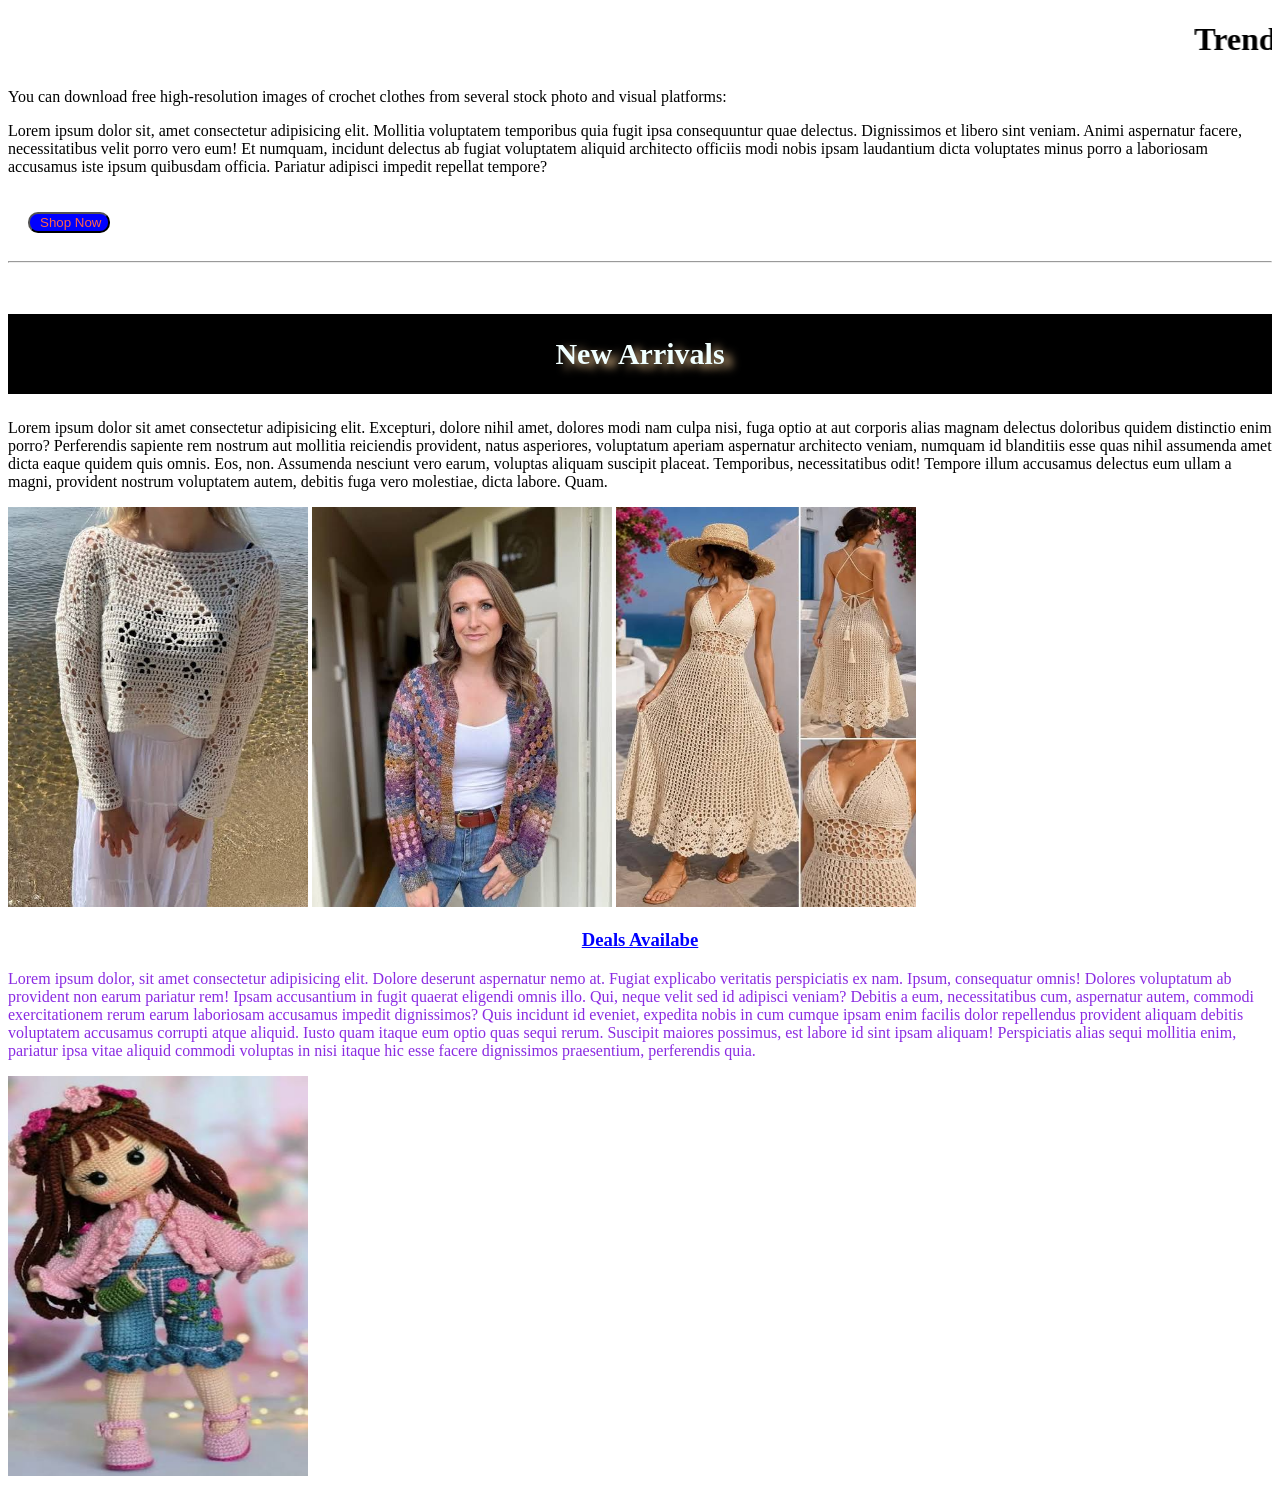
<file: index.html>
<!DOCTYPE html>
<html lang="en">
<head>
    <meta charset="UTF-8">
    <meta name="viewport" content="width=device-width, initial-scale=1.0">
    <title>Homepage - Spendora</title>

    <link rel="stylesheet" href="css/style.css">
</head>
<body>
    
<h1>  <marquee behavior="" direction="">Trending Styles, Better Prices!</marquee>  </h1>

<p>You can download free high-resolution images of crochet clothes from several stock photo and visual platforms:</p>

<p>Lorem ipsum dolor sit, amet consectetur adipisicing elit. Mollitia voluptatem temporibus quia fugit ipsa consequuntur quae delectus. Dignissimos et libero sint veniam. Animi aspernatur facere, necessitatibus velit porro vero eum!
Et numquam, incidunt delectus ab fugiat voluptatem aliquid architecto officiis modi nobis ipsam laudantium dicta voluptates minus porro a laboriosam accusamus iste ipsum quibusdam officia. Pariatur adipisci impedit repellat tempore?</p>

<button>Shop Now</button>

<hr>

<br>


<h2> <b>New Arrivals</b></h2>

<p>Lorem ipsum dolor sit amet consectetur adipisicing elit. Excepturi, dolore nihil amet, dolores modi nam culpa nisi, fuga optio at aut corporis alias magnam delectus doloribus quidem distinctio enim porro?
Perferendis sapiente rem nostrum aut mollitia reiciendis provident, natus asperiores, voluptatum aperiam aspernatur architecto veniam, numquam id blanditiis esse quas nihil assumenda amet dicta eaque quidem quis omnis. Eos, non.
Assumenda nesciunt vero earum, voluptas aliquam suscipit placeat. Temporibus, necessitatibus odit! Tempore illum accusamus delectus eum ullam a magni, provident nostrum voluptatem autem, debitis fuga vero molestiae, dicta labore. Quam.</P>

<img src="assets/piece1.png" alt="piece 1">

<img src="assets/piece2.png" alt="piece 2">

<img src="assets/piece3.png" alt="piece3">

<h3 style="color: blue; text-align: center;"> <u>Deals Availabe</u></h3>

<p style="color: blueviolet;">Lorem ipsum dolor, sit amet consectetur adipisicing elit. Dolore deserunt aspernatur nemo at. Fugiat explicabo veritatis perspiciatis ex nam. Ipsum, consequatur omnis! Dolores voluptatum ab provident non earum pariatur rem!
Ipsam accusantium in fugit quaerat eligendi omnis illo. Qui, neque velit sed id adipisci veniam? Debitis a eum, necessitatibus cum, aspernatur autem, commodi exercitationem rerum earum laboriosam accusamus impedit dignissimos?
Quis incidunt id eveniet, expedita nobis in cum cumque ipsam enim facilis dolor repellendus provident aliquam debitis voluptatem accusamus corrupti atque aliquid. Iusto quam itaque eum optio quas sequi rerum.
Suscipit maiores possimus, est labore id sint ipsam aliquam! Perspiciatis alias sequi mollitia enim, pariatur ipsa vitae aliquid commodi voluptas in nisi itaque hic esse facere dignissimos praesentium, perferendis quia.</p>



<img src="assets/piece4.png" alt="piece4">





   
 



</body>
</html>
</file>
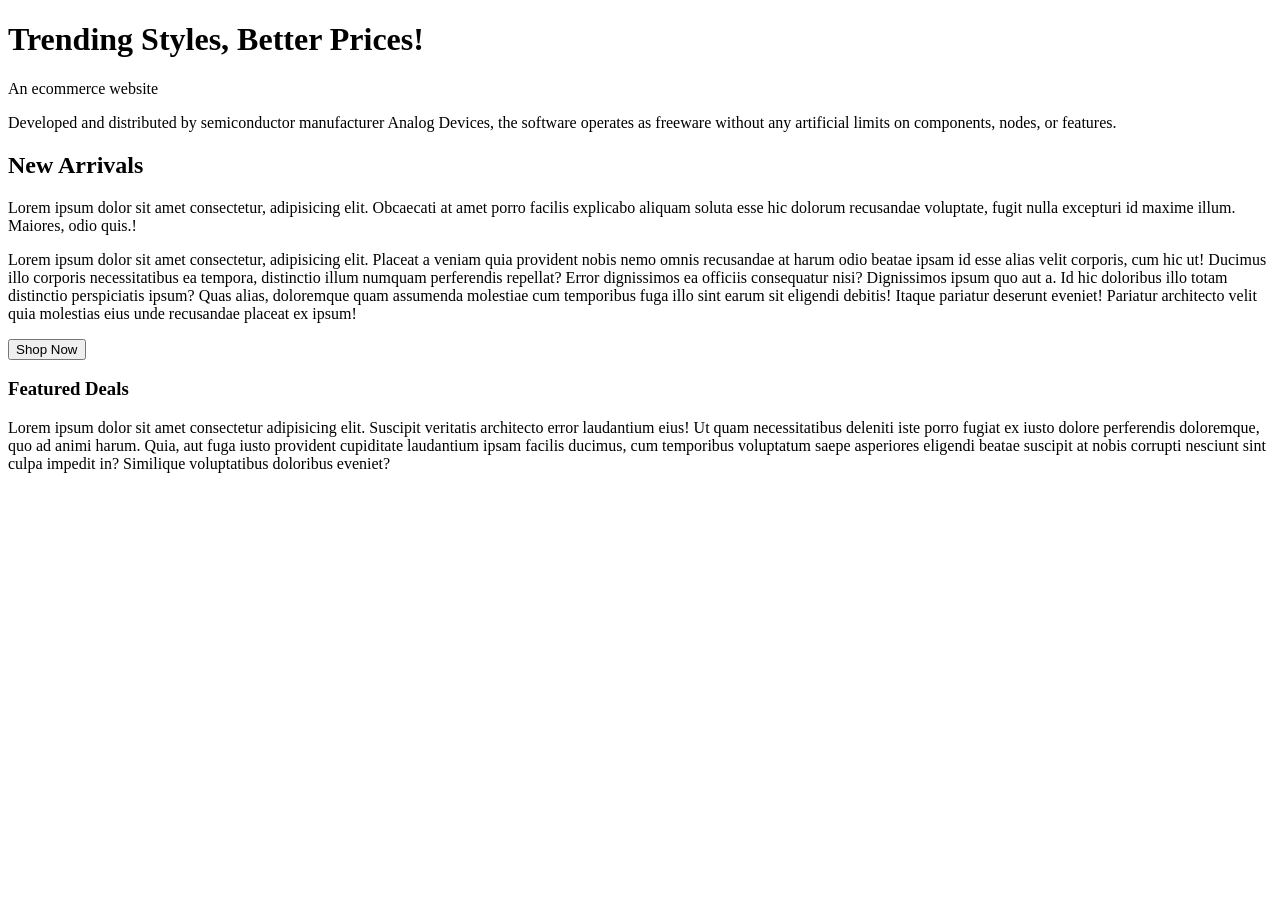
<file: contact.html>
<!DOCTYPE html>
<html lang="en">
<head>
    <meta charset="UTF-8">
    <meta name="viewport" content="width=device-width, initial-scale=1.0">
    <title>Document</title>
</head>
<body>


    <h1>Trending Styles, Better Prices!</h1>  
    <p>An ecommerce website</p>      
     
    <p>Developed and distributed by semiconductor manufacturer Analog Devices, the software operates as freeware without any artificial limits on components, nodes, or features.</p>

    <h2>New Arrivals</h2>

    <p>Lorem ipsum dolor sit amet consectetur, adipisicing elit. Obcaecati at amet porro facilis explicabo aliquam soluta esse hic dolorum recusandae voluptate, fugit nulla excepturi id maxime illum. Maiores, odio quis.!</p>

    <p>Lorem ipsum dolor sit amet consectetur, adipisicing elit. Placeat a veniam quia provident nobis nemo omnis recusandae at harum odio beatae ipsam id esse alias velit corporis, cum hic ut!
    Ducimus illo corporis necessitatibus ea tempora, distinctio illum numquam perferendis repellat? Error dignissimos ea officiis consequatur nisi? Dignissimos ipsum quo aut a. Id hic doloribus illo totam distinctio perspiciatis ipsum?
    Quas alias, doloremque quam assumenda molestiae cum temporibus fuga illo sint earum sit eligendi debitis! Itaque pariatur deserunt eveniet! Pariatur architecto velit quia molestias eius unde recusandae placeat ex ipsum!</p>

    <button>Shop Now</button>

    <h3>Featured Deals</h3>

    <p>Lorem ipsum dolor sit amet consectetur adipisicing elit. Suscipit veritatis architecto error laudantium eius! Ut quam necessitatibus deleniti iste porro fugiat ex iusto dolore perferendis doloremque, quo ad animi harum.
    Quia, aut fuga iusto provident cupiditate laudantium ipsam facilis ducimus, cum temporibus voluptatum saepe asperiores eligendi beatae suscipit at nobis corrupti nesciunt sint culpa impedit in? Similique voluptatibus doloribus eveniet?</p>

    





</body>


</html>
</file>
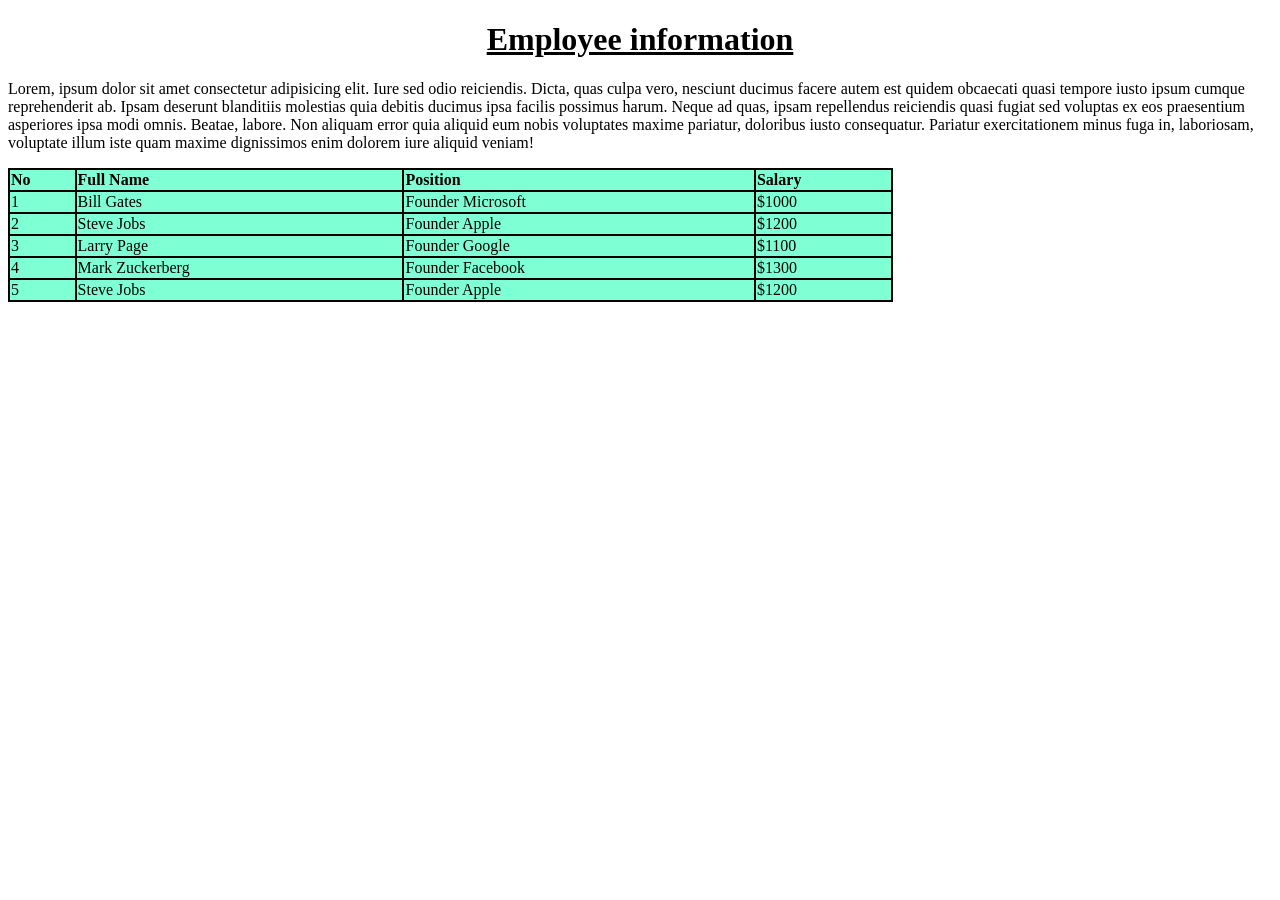
<file: employee.html>
<!DOCTYPE html>
<html lang="en">
<head>
    <meta charset="UTF-8">
    <meta name="viewport" content="width=device-width, initial-scale=1.0">
    <title>Employee Page - Spendora</title>
    
     <style>

       h1{
        
        text-align: center;
        text-decoration: underline;

       }

       table{
        border-collapse: collapse;
       width: 70%;
        background-color: aquamarine;
       }

    table th, td {

        border: 2px solid black ;
        paddding 8px;
        text-align: left;
    }
     </style>

</head>
<body>

    <h1>Employee information</h1>


    <p>Lorem, ipsum dolor sit amet consectetur adipisicing elit. Iure sed odio reiciendis. Dicta, quas culpa vero, nesciunt ducimus facere autem est quidem obcaecati quasi tempore iusto ipsum cumque reprehenderit ab.
    Ipsam deserunt blanditiis molestias quia debitis ducimus ipsa facilis possimus harum. Neque ad quas, ipsam repellendus reiciendis quasi fugiat sed voluptas ex eos praesentium asperiores ipsa modi omnis. Beatae, labore.
    Non aliquam error quia aliquid eum nobis voluptates maxime pariatur, doloribus iusto consequatur. Pariatur exercitationem minus fuga in, laboriosam, voluptate illum iste quam maxime dignissimos enim dolorem iure aliquid veniam!</p>

    <table>
        <tr>
            <th>No</th>
            <th>Full Name</th>
            <th>Position</th>
            <th>Salary</th>
        </tr>


        <tr>
            <td>1</td>
            <td>Bill Gates</td>
            <td>Founder Microsoft</td>
            <td>$1000</td>

        
        </tr>


        <tr>

            <td>2</td>
            <td>Steve Jobs</td>
            <td>Founder Apple</td>
            <td>$1200</td>

        </tr>


        <tr>

            <td>3</td>
            <td>Larry Page</td>
            <td>Founder Google</td>
            <td>$1100</td>
            
        </tr>

        <tr>

            <td>4</td>
            <td>Mark Zuckerberg</td>
            <td>Founder Facebook</td>
            <td>$1300</td>

        </tr>


        <tr>

            <td>5</td>
            <td>Steve Jobs</td>
            <td>Founder Apple</td>
            <td>$1200</td>

        </tr>




    </table>
    
</body>
</html>
</file>
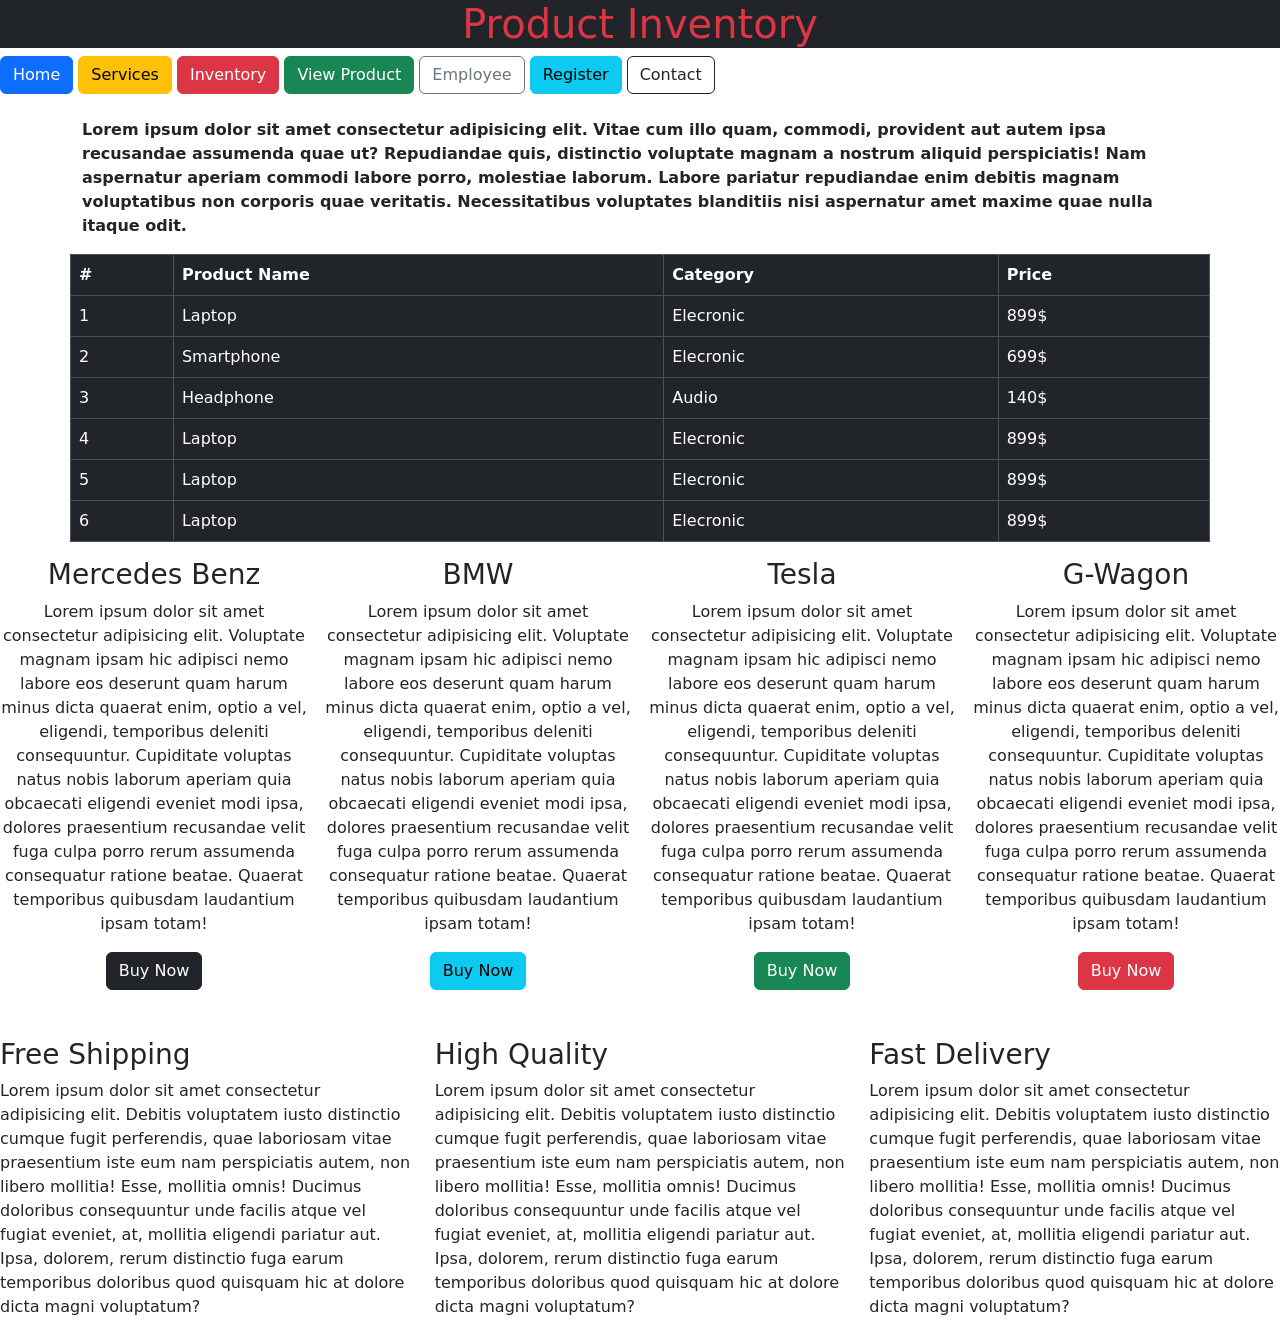
<file: inventory.html>
<!DOCTYPE html>
<html lang="en">
<head>
    <meta charset="UTF-8">
    <meta name="viewport" content="width=device-width, initial-scale=1.0">
    <title>Inventory Page</title>
    <link rel="stylesheet" href="bootstrap/css/bootstrap.min.css">
    <script src="bootstrap/js/bootstrap.min.js"></script>

</head>
<body>

    <h1 class="text-danger bg-dark text-center mb-2">Product Inventory</h1>
    

    <button class="btn btn-primary">Home</button>

    <button class="btn btn-warning">Services</button>

    <button class="btn btn-danger">Inventory</button>

    <button class="btn btn-success">View Product</button>

    <button class="btn btn-outline-secondary">Employee</button>

    <button class="btn btn-info">Register</button>

    <button class="btn btn-outline-dark">Contact</button>

    <p class="fw-bold container mt-4">Lorem ipsum dolor sit amet consectetur adipisicing elit. Vitae cum illo quam, commodi, provident aut autem ipsa recusandae assumenda quae ut? Repudiandae quis, distinctio voluptate magnam a nostrum aliquid perspiciatis!
    Nam aspernatur aperiam commodi labore porro, molestiae laborum. Labore pariatur repudiandae enim debitis magnam voluptatibus non corporis quae veritatis. Necessitatibus voluptates blanditiis nisi aspernatur amet maxime quae nulla itaque odit.</p>

    <table class="table table-bordered table-hover table-dark container mb-3">
        <tr>
            <th>#</th>
            <th>Product Name</th>
            <th>Category</th>
            <th>Price</th>
        </tr>

        <tr>
            <td>1</td>
            <td>Laptop</td>
            <td>Elecronic</td>
            <td>899$</td>
        </tr>

        
        <tr>
            <td>2</td>
            <td>Smartphone</td>
            <td>Elecronic</td>
            <td>699$</td>
        </tr>

        
        <tr>
            <td>3</td>
            <td>Headphone</td>
            <td>Audio</td>
            <td>140$</td>
        </tr>

        
        <tr>
            <td>4</td>
            <td>Laptop</td>
            <td>Elecronic</td>
            <td>899$</td>
        </tr>

        
        <tr>
            <td>5</td>
            <td>Laptop</td>
            <td>Elecronic</td>
            <td>899$</td>
        </tr>

        
        <tr>
            <td>6</td>
            <td>Laptop</td>
            <td>Elecronic</td>
            <td>899$</td>
        </tr>



         
    </table>

    <div class=" d-flex gap-3">

        <div class="text-center">
            <h3>Mercedes Benz</h3>
            <p>Lorem ipsum dolor sit amet consectetur adipisicing elit. Voluptate magnam ipsam hic adipisci nemo labore eos deserunt quam harum minus dicta quaerat enim, optio a vel, eligendi, temporibus deleniti consequuntur.
            Cupiditate voluptas natus nobis laborum aperiam quia obcaecati eligendi eveniet modi ipsa, dolores praesentium recusandae velit fuga culpa porro rerum assumenda consequatur ratione beatae. Quaerat temporibus quibusdam laudantium ipsam totam!</p>
            <button class="btn btn-dark">Buy Now</button>
        </div>

         <div class="text-center">
            <h3>BMW</h3>
            <p>Lorem ipsum dolor sit amet consectetur adipisicing elit. Voluptate magnam ipsam hic adipisci nemo labore eos deserunt quam harum minus dicta quaerat enim, optio a vel, eligendi, temporibus deleniti consequuntur.
            Cupiditate voluptas natus nobis laborum aperiam quia obcaecati eligendi eveniet modi ipsa, dolores praesentium recusandae velit fuga culpa porro rerum assumenda consequatur ratione beatae. Quaerat temporibus quibusdam laudantium ipsam totam!</p>
            <button class="btn btn-info">Buy Now</button>
        </div>

         <div class="text-center">
            <h3>Tesla</h3>
            <p>Lorem ipsum dolor sit amet consectetur adipisicing elit. Voluptate magnam ipsam hic adipisci nemo labore eos deserunt quam harum minus dicta quaerat enim, optio a vel, eligendi, temporibus deleniti consequuntur.
            Cupiditate voluptas natus nobis laborum aperiam quia obcaecati eligendi eveniet modi ipsa, dolores praesentium recusandae velit fuga culpa porro rerum assumenda consequatur ratione beatae. Quaerat temporibus quibusdam laudantium ipsam totam!</p>
            <button class="btn btn-success">Buy Now</button>
        </div>

        <div class="text-center">
            <h3>G-Wagon</h3>
            <p>Lorem ipsum dolor sit amet consectetur adipisicing elit. Voluptate magnam ipsam hic adipisci nemo labore eos deserunt quam harum minus dicta quaerat enim, optio a vel, eligendi, temporibus deleniti consequuntur.
            Cupiditate voluptas natus nobis laborum aperiam quia obcaecati eligendi eveniet modi ipsa, dolores praesentium recusandae velit fuga culpa porro rerum assumenda consequatur ratione beatae. Quaerat temporibus quibusdam laudantium ipsam totam!</p>
            <button class="btn btn-danger">Buy Now</button>
        </div>

    </div>
    <br><br>

    <!--Bootstrap Grid System-->

    <div class="row">

        <div class="col">
            <h3>Free Shipping</h3>
            <p>Lorem ipsum dolor sit amet consectetur adipisicing elit. Debitis voluptatem iusto distinctio cumque fugit perferendis, quae laboriosam vitae praesentium iste eum nam perspiciatis autem, non libero mollitia! Esse, mollitia omnis!
            Ducimus doloribus consequuntur unde facilis atque vel fugiat eveniet, at, mollitia eligendi pariatur aut. Ipsa, dolorem, rerum distinctio fuga earum temporibus doloribus quod quisquam hic at dolore dicta magni voluptatum?</p>
        </div>

        <div class="col">
            <h3>High Quality</h3>
            <p>Lorem ipsum dolor sit amet consectetur adipisicing elit. Debitis voluptatem iusto distinctio cumque fugit perferendis, quae laboriosam vitae praesentium iste eum nam perspiciatis autem, non libero mollitia! Esse, mollitia omnis!
            Ducimus doloribus consequuntur unde facilis atque vel fugiat eveniet, at, mollitia eligendi pariatur aut. Ipsa, dolorem, rerum distinctio fuga earum temporibus doloribus quod quisquam hic at dolore dicta magni voluptatum?</p>
        </div>

        <div class="col">
            <h3>Fast Delivery</h3>
            <p>Lorem ipsum dolor sit amet consectetur adipisicing elit. Debitis voluptatem iusto distinctio cumque fugit perferendis, quae laboriosam vitae praesentium iste eum nam perspiciatis autem, non libero mollitia! Esse, mollitia omnis!
            Ducimus doloribus consequuntur unde facilis atque vel fugiat eveniet, at, mollitia eligendi pariatur aut. Ipsa, dolorem, rerum distinctio fuga earum temporibus doloribus quod quisquam hic at dolore dicta magni voluptatum?</p>
        </div>



    </div>
    


    
</body>
</html>
</file>
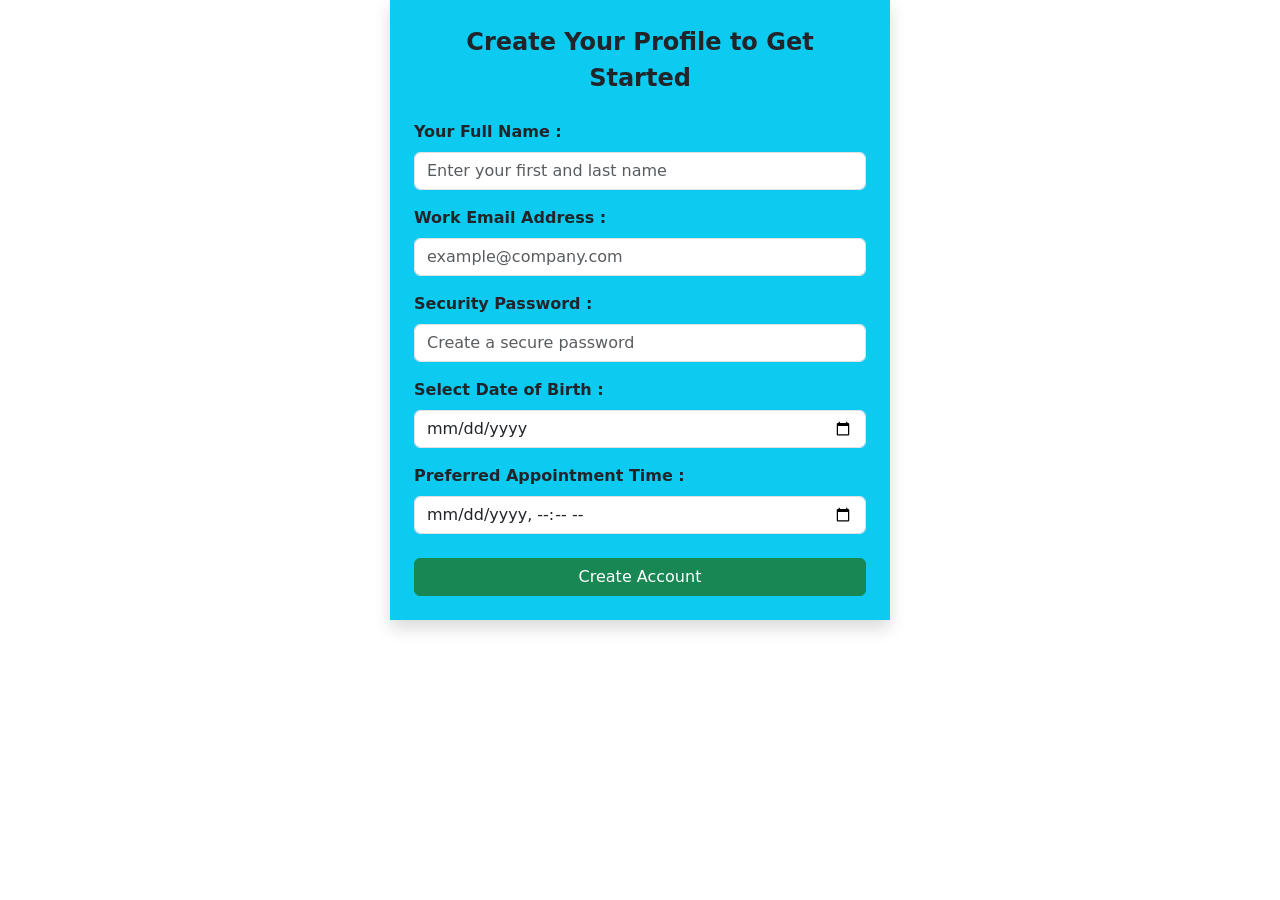
<file: login.html>
<!DOCTYPE html>
<html lang="en">
<head>
    <meta charset="UTF-8">
    <meta name="viewport" content="width=device-width, initial-scale=1.0">
    <title>Login Paget</title>

    <link rel="stylesheet" href="bootstrap/css/bootstrap.min.css">
    <link rel="stylesheet" href="bootstrap/js/bootstrap.min.js">
</head>
<body>

    <form action="" class="bg-info p-4 shadow mx-auto" style="max-width: 500px;">
        
       
        <legend class="fw-bold mb-4 text-dark text-center">Create Your Profile to Get Started</legend>

       
        <label for="fullname" class="form-label fw-semibold">Your Full Name :</label>
        <input type="text" placeholder="Enter your first and last name" id="fullname" class="form-control mb-3" required>

        <label for="email" class="form-label fw-semibold">Work Email Address :</label>
        <input type="email" placeholder="example@company.com" id="email" class="form-control mb-3" required>

        <label for="pwd" class="form-label fw-semibold">Security Password :</label>
        <input type="password" placeholder="Create a secure password" id="pwd" class="form-control mb-3" required>

        <label for="yob" class="form-label fw-semibold">Select Date of Birth :</label>
        <input type="date" id="yob" class="form-control mb-3" required>

        <label for="dt" class="form-label fw-semibold">Preferred Appointment Time :</label>
        <input type="datetime-local" id="dt" class="form-control mb-4" required>

       
        <button type="submit" class="btn btn-success w-100">Create Account</button>
        
    </form>


</body>
</html>
</file>
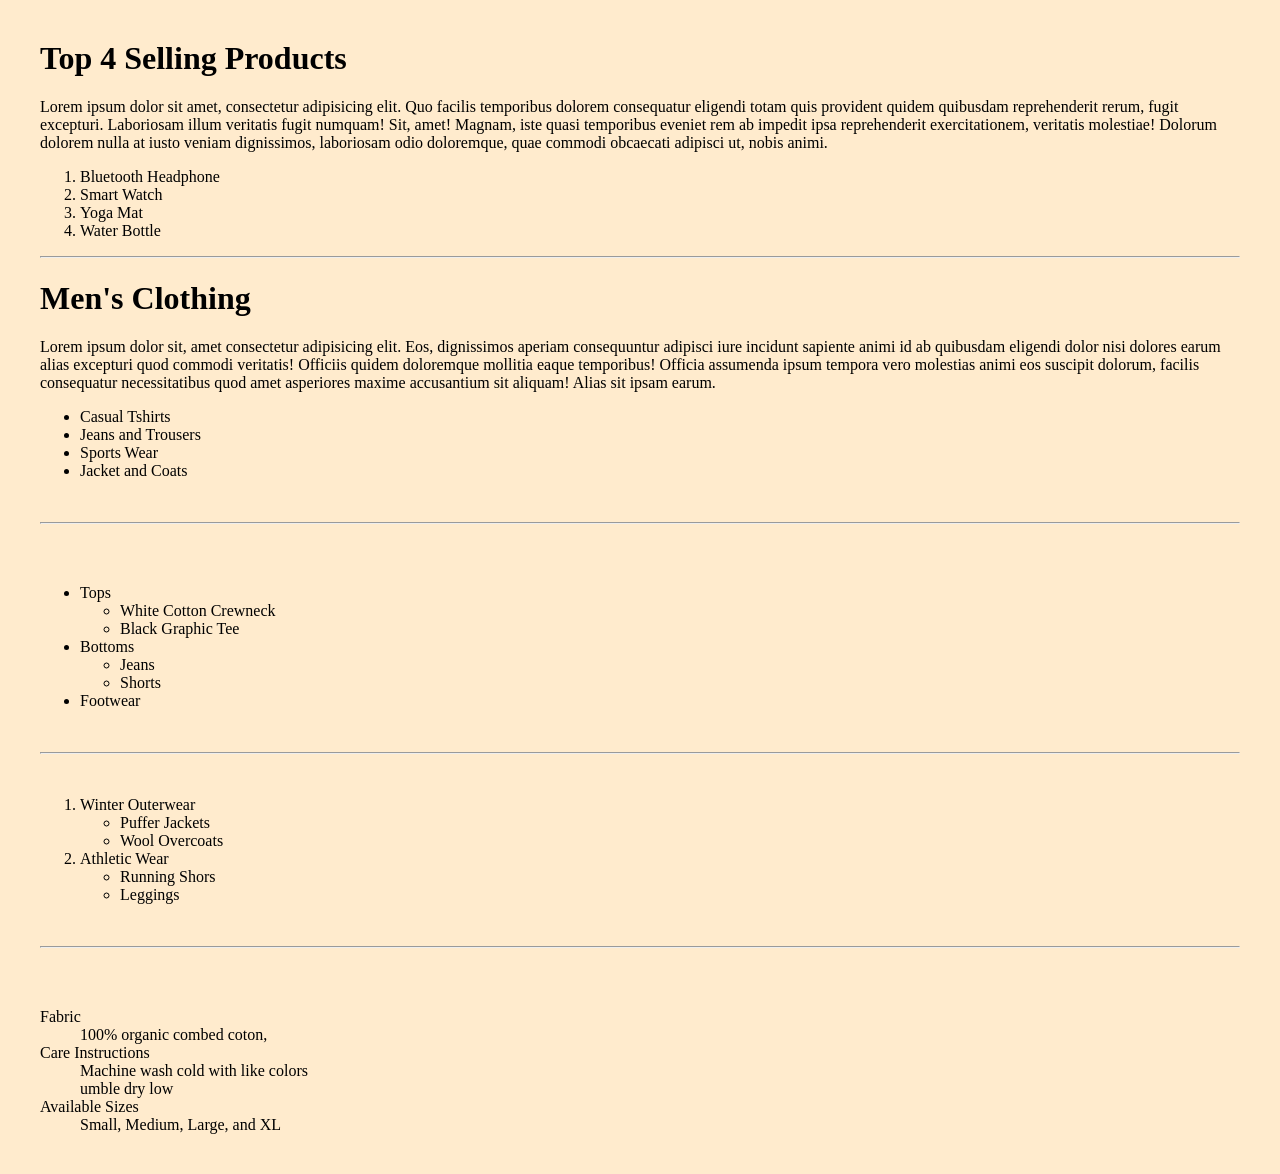
<file: products.html>
<!DOCTYPE html>
<html lang="en">
<head>
    <meta charset="UTF-8">
    <meta name="viewport" content="width=device-width, initial-scale=1.0">
    <title>Products Page - Spendora</title>

    <style>
        body{
            background-color:blanchedalmond;
            margin: 40px;
            
        }
    </style>



</head>
<body>

   <!--Ordered List-->

   <h1>Top 4 Selling Products</h1>
   <p>Lorem ipsum dolor sit amet, consectetur adipisicing elit. Quo facilis temporibus dolorem consequatur eligendi totam quis provident quidem quibusdam reprehenderit rerum, fugit excepturi. Laboriosam illum veritatis fugit numquam! Sit, amet!
   Magnam, iste quasi temporibus eveniet rem ab impedit ipsa reprehenderit exercitationem, veritatis molestiae! Dolorum dolorem nulla at iusto veniam dignissimos, laboriosam odio doloremque, quae commodi obcaecati adipisci ut, nobis animi.</p>

   <ol>
    <li> Bluetooth Headphone</li>
    <li>Smart Watch</li>
    <li>Yoga Mat</li>
    <li>Water Bottle</li>

   </ol>

   <hr>

   <!--Unordered List-->

   <h1>Men's Clothing</h1>

   <p>Lorem ipsum dolor sit, amet consectetur adipisicing elit. Eos, dignissimos aperiam consequuntur adipisci iure incidunt sapiente animi id ab quibusdam eligendi dolor nisi dolores earum alias excepturi quod commodi veritatis!
   Officiis quidem doloremque mollitia eaque temporibus! Officia assumenda ipsum tempora vero molestias animi eos suscipit dolorum, facilis consequatur necessitatibus quod amet asperiores maxime accusantium sit aliquam! Alias sit ipsam earum.</p>

   <ul>

    <li>Casual Tshirts</li>
    <li>Jeans and Trousers</li>
    <li>Sports Wear</li>
    <li>Jacket and Coats</li>

   </ul>
   <br><hr>
   <br><br>


   <!--Nested List-->     
   
   <ul>
    <li>Tops
        <ul>
            <li>White Cotton Crewneck</li>
            <li>Black Graphic Tee</li>
        </ul>
        <li>Bottoms
            <ul>
                <li>Jeans</li>
                <li>Shorts</li>
            </ul>
        </li>
        <li>Footwear</li>
    </li>
   </ul>

<br><hr><br>

<ol>
    <li>Winter Outerwear
        <ul>
            <li>Puffer Jackets</li>
            <li>Wool Overcoats</li>
        </ul>
    </li>
    <li>Athletic Wear
        <ul>
            <li>Running Shors</li>
            <li>Leggings</li>
        </ul>
    </li>
</ol>
<br><hr>
<br><br>

<!--Description List-->
<dl>
    <dt>Fabric</dt>
    <dd>100% organic combed coton,</dd>

    <dt>Care Instructions</dt>
    <dd>Machine wash cold with like colors</dd>
    <dd>umble dry low</dd>

    <dt>Available Sizes</dt>
    <dd>Small, Medium, Large, and XL</dd>
</dl>


    
</body>
</html>
</file>
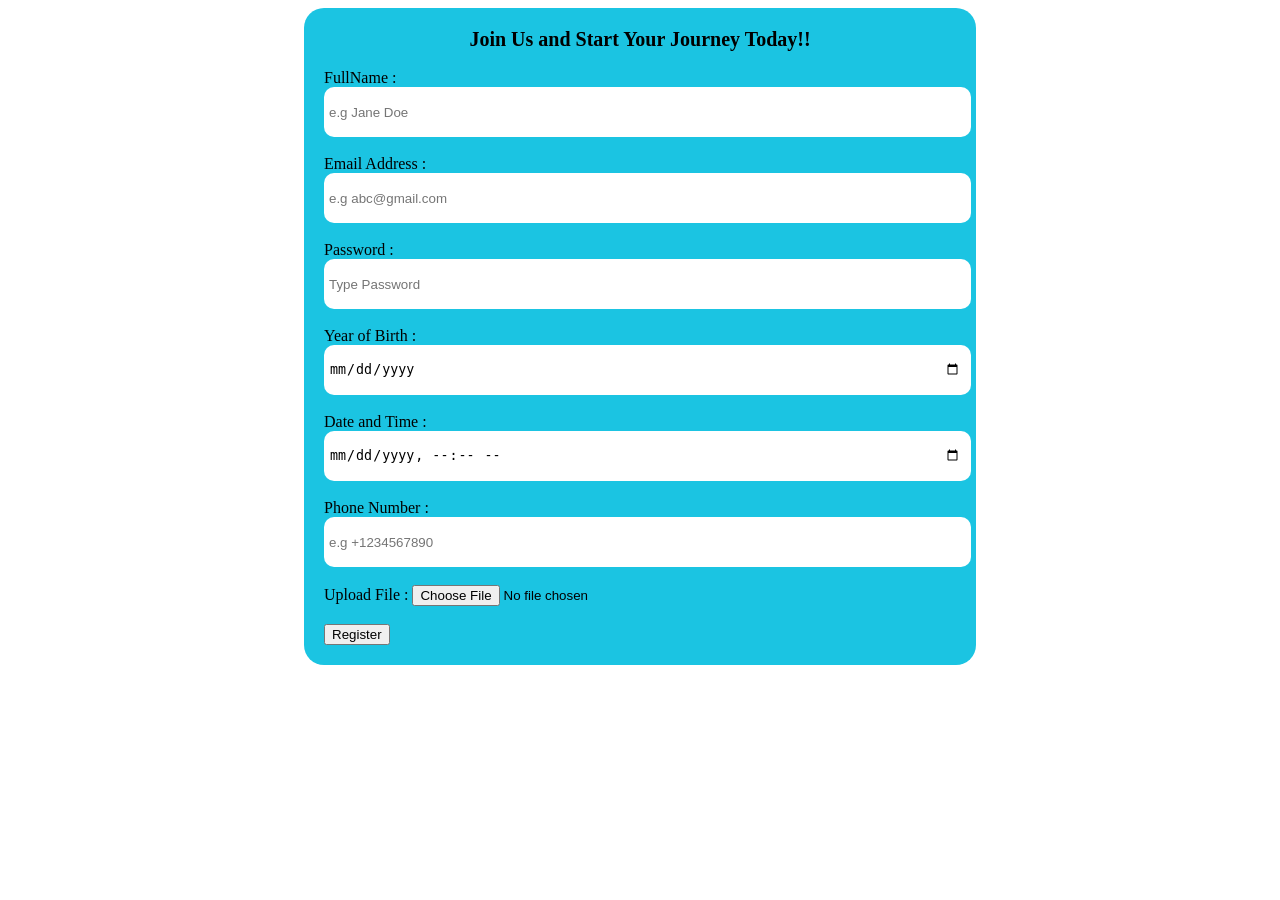
<file: register.html>
<!DOCTYPE html>
<html lang="en">
<head>
    <meta charset="UTF-8">
    <meta name="viewport" content="width=device-width, initial-scale=1.0">
    <title>Register</title>
    <link rel="stylesheet" href="css/register.css">
</head>
<body></title>
   

    <form action="">

        <legend>Join Us and Start Your Journey Today!!</legend>
        <br>

        <label for="fullname">FullName :</label>
        <input type="text" placeholder="e.g Jane Doe" id="fullame" required>
        <br><br>

        <label for="email">Email Address :</label>
        <input type="email" placeholder="e.g abc@gmail.com" id="email">
        <br><br>

        <label for="pwd">Password :</label>
        <input type="password" placeholder="Type Password" id="pwd" required>
        <br><br>

        <label for="yob">Year of Birth :</label>
        <input type="date"id="yob" required>
        <br><br>

        
        <label for="dt">Date and Time :</label>
        <input type="datetime-local" id="dt" required>
        <br><br>

        
        <label for="phone">Phone Number :</label>
        <input type="tel"placeholder="e.g +1234567890" id="phone" required>
        <br><br>

        
        <label for="file">Upload File :</label>
        <input type="file" id="file" required>
        <br><br>
        
        <!--DropDown-->

        <!--Dadiobutton---->

        <!--checkbox-->

        <!--Textarea-->

        <button>Register</button>

        


    </form>












    
</body>
</html>
</file>
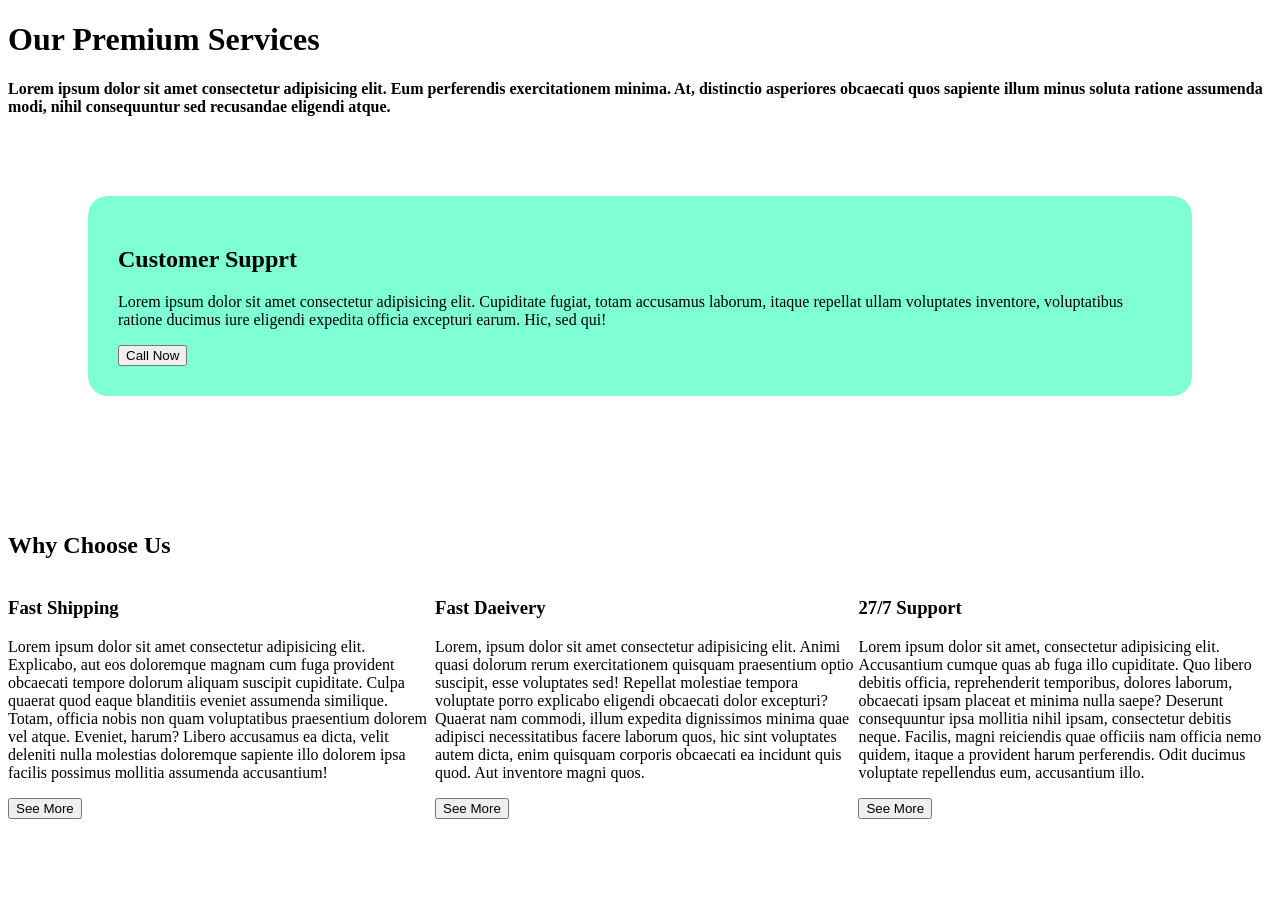
<file: services.html>
<!DOCTYPE html>
<html lang="en">
<head>
    <meta charset="UTF-8">
    <meta name="viewport" content="width=device-width, initial-scale=1.0">
    <title>Service Page - Spendora</title>

    <link rel="stylesheet" href="css/services.css">
</head>

<body>

    <h1>Our Premium Services</h1>
    <P id="paragraph">Lorem ipsum dolor sit amet consectetur adipisicing elit. Eum perferendis exercitationem minima. At, distinctio asperiores obcaecati quos sapiente illum minus soluta ratione assumenda modi, nihil consequuntur sed recusandae eligendi atque.</P>

    <!--Division-->

    <div id="customer">

        <h2>Customer Supprt</h2>
        <p>Lorem ipsum dolor sit amet consectetur adipisicing elit. Cupiditate fugiat, totam accusamus laborum, itaque repellat ullam voluptates inventore, voluptatibus ratione ducimus iure eligendi expedita officia excepturi earum. Hic, sed qui!</p>
        <button>Call Now</button>
    </div>

    <br><br>

    <h2>Why Choose Us</h2>

    <div id="main">

        <div>
            <h3 class="one">Fast Shipping</h3>
            <p>Lorem ipsum dolor sit amet consectetur adipisicing elit. Explicabo, aut eos doloremque magnam cum fuga provident obcaecati tempore dolorum aliquam suscipit cupiditate. Culpa quaerat quod eaque blanditiis eveniet assumenda similique.
            Totam, officia nobis non quam voluptatibus praesentium dolorem vel atque. Eveniet, harum? Libero accusamus ea dicta, velit deleniti nulla molestias doloremque sapiente illo dolorem ipsa facilis possimus mollitia assumenda accusantium!</p>
            <button>See More</button>
        </div>

        <div class="one">
            <h3>Fast Daeivery</h3>
            <p>Lorem, ipsum dolor sit amet consectetur adipisicing elit. Animi quasi dolorum rerum exercitationem quisquam praesentium optio suscipit, esse voluptates sed! Repellat molestiae tempora voluptate porro explicabo eligendi obcaecati dolor excepturi?
            Quaerat nam commodi, illum expedita dignissimos minima quae adipisci necessitatibus facere laborum quos, hic sint voluptates autem dicta, enim quisquam corporis obcaecati ea incidunt quis quod. Aut inventore magni quos.</p>
            <button>See More</button>
        </div>

        <div class="one">
            <h3>27/7 Support</h3>
            <p>Lorem ipsum dolor sit amet, consectetur adipisicing elit. Accusantium cumque quas ab fuga illo cupiditate. Quo libero debitis officia, reprehenderit temporibus, dolores laborum, obcaecati ipsam placeat et minima nulla saepe?
            Deserunt consequuntur ipsa mollitia nihil ipsam, consectetur debitis neque. Facilis, magni reiciendis quae officiis nam officia nemo quidem, itaque a provident harum perferendis. Odit ducimus voluptate repellendus eum, accusantium illo.</p>
            <button>See More</button>
        </div>

    </div>
    
    
</body>
</html>
</file>
<file: css/style.css>
button{

    background-color: blue;
    color: tomato;
    margin: 20px;
    padding-left: 10px;
    border-radius: 10px;


}


h2{

   text-align: center;
   font-size: 30px; 
   background-color: black;
   color: azure;
   line-height: 80px;
   text-shadow: 8px  4px 8px burlywood;

}

img{

    width: 300px;
    height: 400px;
}
</file>
<file: css/register.css>
form{

    background-color: rgb(27, 196, 226);
    width: 50%;
    margin: auto;
    border-radius: 20px;
    padding: 20px;

}


legend{

    font-size: 20px;
    font-weight: bold;
    text-align: center;

}

input[type="text"], input[type="email"], input[type="password"], input[type=date], input[type=datetime-local], input[type=tel]

 {
     width: 100%;
     height: 30px;
     padding: 10px;
    margin: none;
    border-radius: 10px;
    border: none;
    padding-left: 5px;
    margin-top: ;
    pdd

}
</file>
<file: css/services.css>
#paragraph{

     font-weight: bold;

}

#customer{

    background-color: aquamarine;
    margin: 80px;
    padding: 30px;
    border-radius: 20px;
}

#main{
    display: flex;
}
</file>
